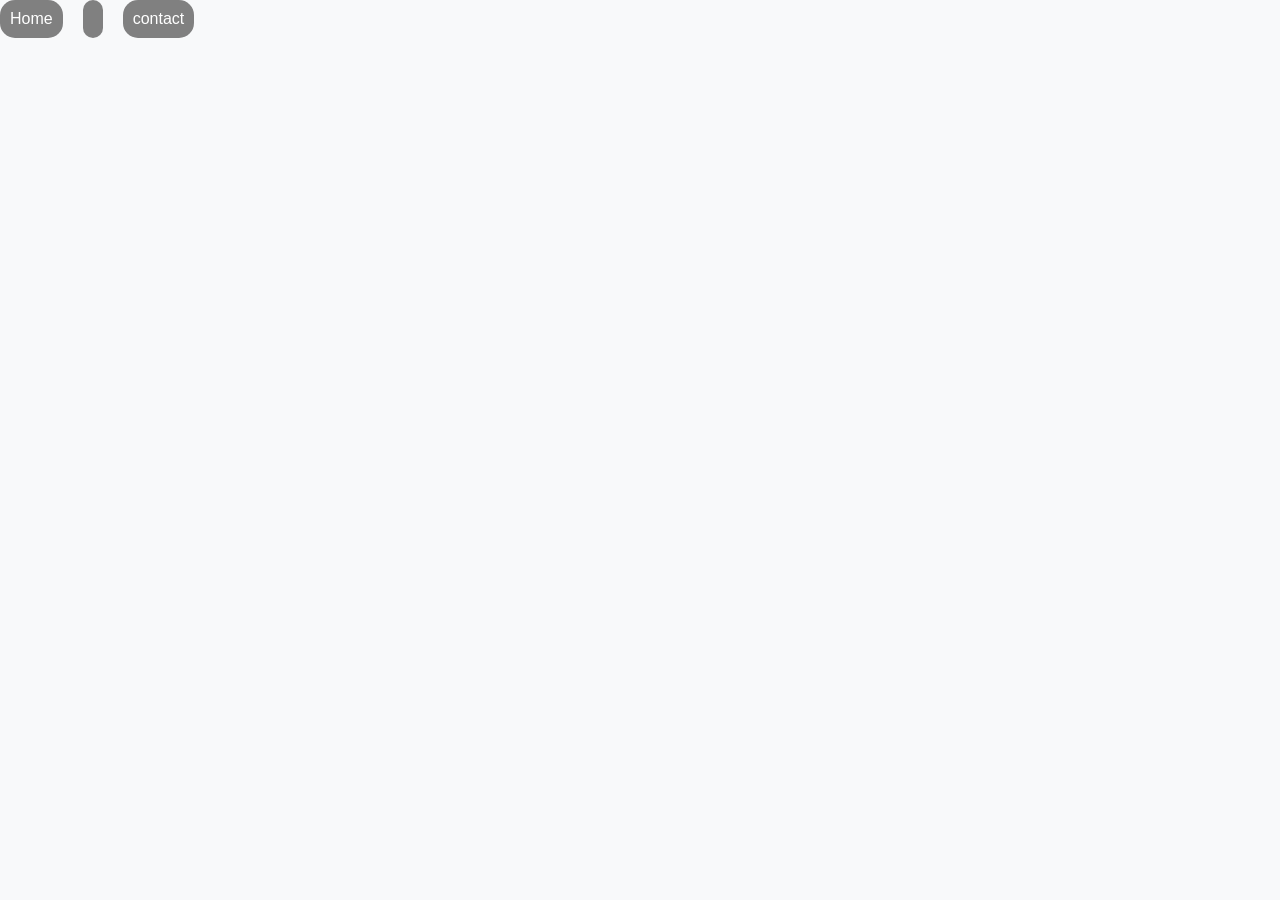
<file: index.html>
<!DOCTYPE html>
<html lang="en">
<head>
    <meta charset="UTF-8">
    <meta name="viewport" content="width=device-width, initial-scale=1.0">
    <title>Document</title>
    <link rel="stylesheet" href="style.css">
</head>
<body>
    <nav>
        <a href="" >Home</a>
        <a href=""></a>
        <a href="" class="contact">contact</a>
    </nav>


    <script src="script.js"></script>
</body>
</html>
</file>
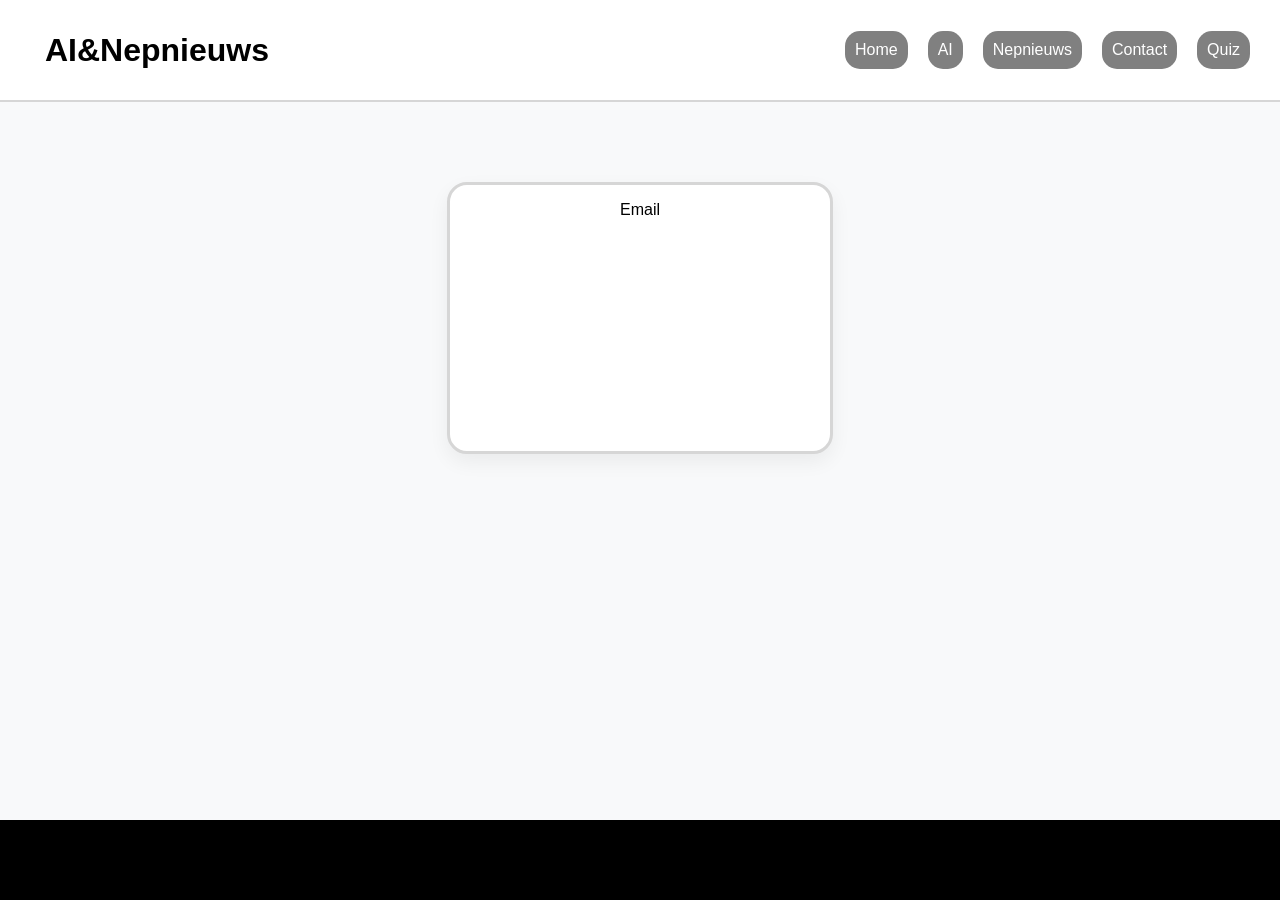
<file: contact.html>
<!DOCTYPE html>
<html lang="en">

<head>
    <meta charset="UTF-8">
    <meta name="viewport" content="width=device-width, initial-scale=1.0">
    <title>Document</title>
    <link rel="stylesheet" href="style.css">

</head>

<body>
    <header>
        <h1>
            AI&Nepnieuws
        </h1>
        <nav>
            <a href="home.html" class="Home">Home</a>
            <a href="AI.html">AI</a>
            <a href="nepnieuws.html">Nepnieuws</a>
            <a href="" class="contact">Contact</a>
            <a href="quiz.html">Quiz</a>
        </nav>
    </header>


    <main>

        <section class="section_Contact">
            <div class="text_Container_Contact">
                <p>Email</p>
                <input type="text">
            </div>
            <div>

            </div>

        </section>


    </main>



    <footer>
        <p>&copy; 2026 Damir&Sefanja</p>
    </footer>
    <script src="script.js"></script>
</body>

</html>
</file>
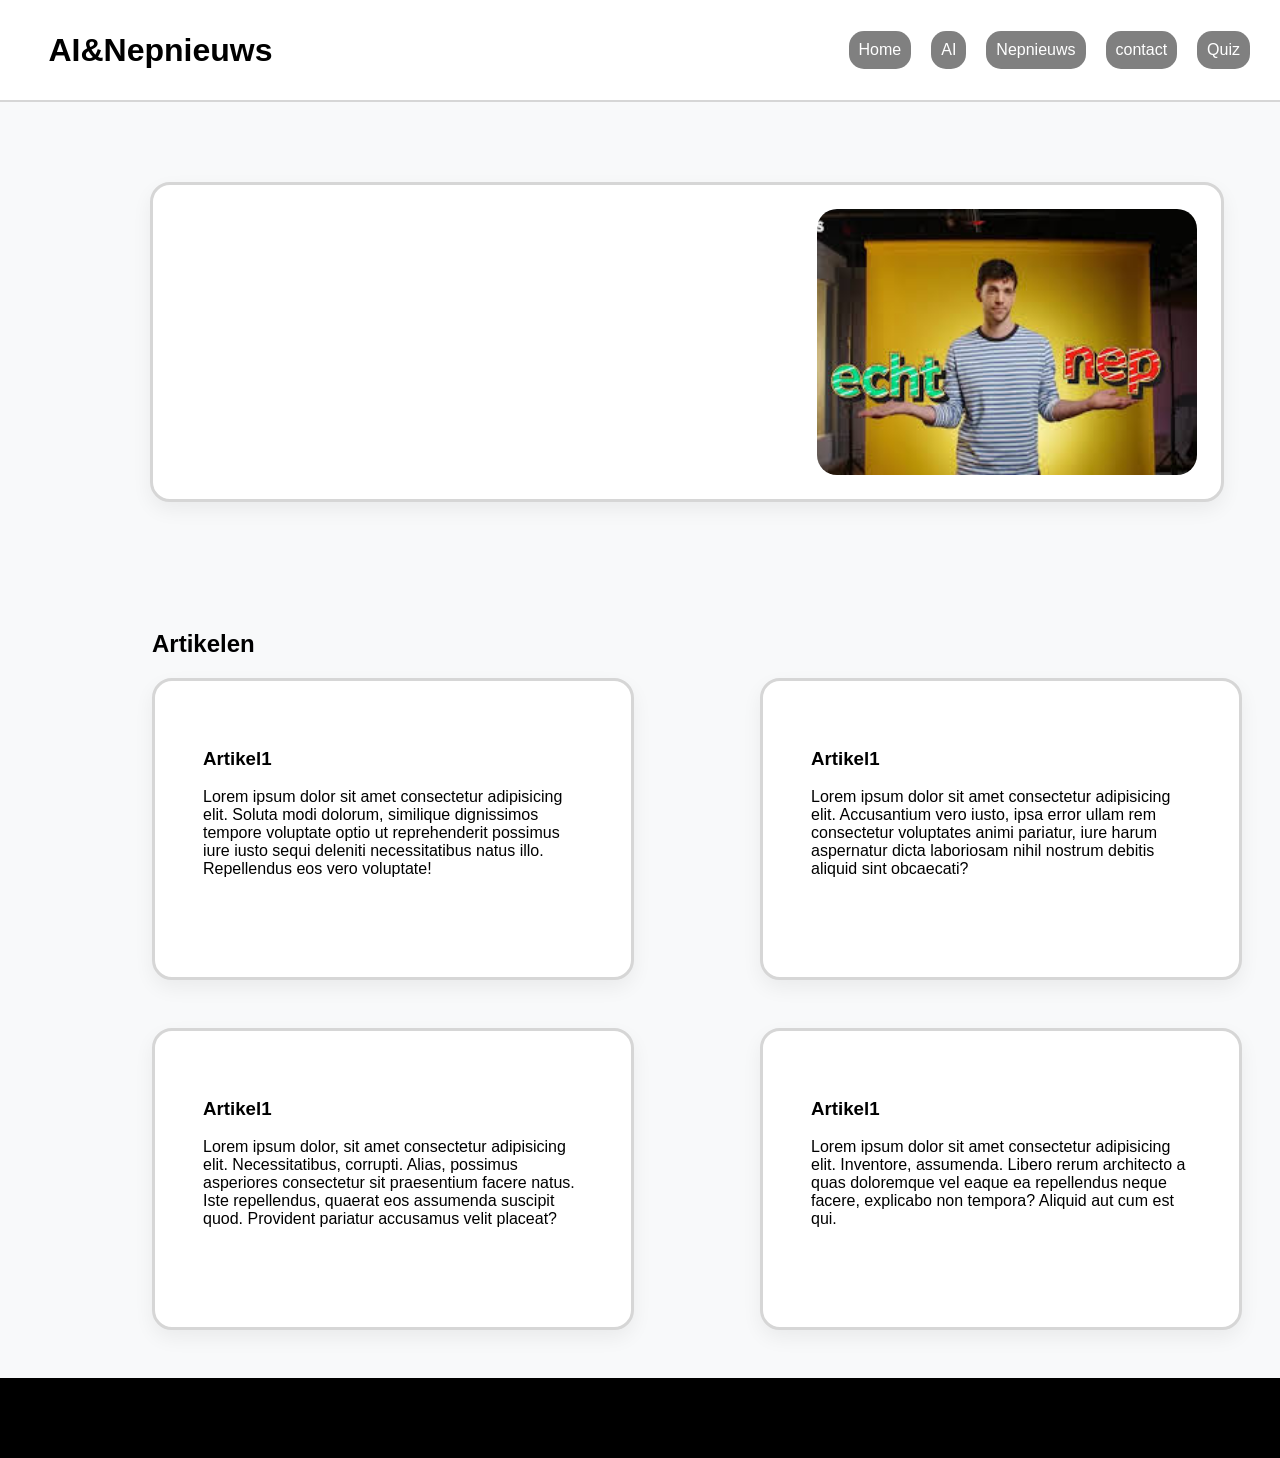
<file: home.html>
<!DOCTYPE html>
<html lang="en">

<head>
    <meta charset="UTF-8">
    <meta name="viewport" content="width=device-width, initial-scale=1.0">
    <title>AI&Nepnieuws</title>
    <link rel="stylesheet" href="style.css">
</head>

<body>
    <header>
        <h1>
            AI&Nepnieuws
        </h1>
        <nav>
            <a href="home.html" class="Home">Home</a>
            <a href="AI.html">AI</a>
            <a href="nepnieuws.html">Nepnieuws</a>
            <a href="contact.html" class="contact">contact</a>
            <a href="quiz.html">Quiz</a>
        </nav>
    </header>


    <main>

        <section class="section">
            <div class="text_Container">
                <img class="foto_AI" src="fotos/nep_of_echt.jfif" alt="">
            </div>

        </section>

        <div class="article_Container">
            <h2>Artikelen</h2>
            <section class="article_grid">
                <article>
                    <h3>Artikel1</h3>
                    Lorem ipsum dolor sit amet consectetur adipisicing elit. Soluta modi dolorum, similique dignissimos
                    tempore voluptate optio ut reprehenderit possimus iure iusto sequi deleniti necessitatibus natus
                    illo.
                    Repellendus eos vero voluptate!
                </article>
                <article>
                    <h3>Artikel1</h3>
                    Lorem ipsum dolor sit amet consectetur adipisicing elit. Accusantium vero iusto, ipsa error ullam
                    rem consectetur voluptates animi pariatur, iure harum aspernatur dicta laboriosam nihil nostrum
                    debitis
                    aliquid sint obcaecati?
                </article>

                <article>
                    <h3>Artikel1</h3>
                    Lorem ipsum dolor, sit amet consectetur adipisicing elit. Necessitatibus, corrupti. Alias, possimus
                    asperiores consectetur sit praesentium facere natus. Iste repellendus, quaerat eos assumenda
                    suscipit
                    quod. Provident pariatur accusamus velit placeat?
                </article>
                <article>
                    <h3>Artikel1</h3>
                    Lorem ipsum dolor sit amet consectetur adipisicing elit. Inventore, assumenda. Libero rerum
                    architecto a quas doloremque vel eaque ea repellendus neque facere, explicabo non tempora? Aliquid
                    aut
                    cum est qui.
                </article>
            </section>
        </div>

    </main>



    <footer>
        <p>&copy; 2026 Damir&Sefanja</p>
    </footer>
    <script src="script.js"></script>
</body>

</html>
</file>
<file: style.css>
html,
body {
    margin: 0;
    font-family: Arial, Helvetica, sans-serif;
}

body {
    color: black;
    display: flex;
    flex-direction: column;
    min-height: 100vh;
    background-color: #f8f9fa;
}

main {
    flex: 1;
}

header {
    width: 100%;
    background-color: #fff;
    height: 100px;
    display: flex;
    position: relative;
    text-decoration: none;
    align-items: center;
    justify-content: right;
    color: black;
    border-bottom: solid 2px rgb(214, 214, 214);

}

h1 {
    margin-right: 45%;
    display: flex;


}

nav {
    display: flex;
    gap: 20px;
    padding-right: 30px;

}

a {
    text-decoration: none;
    color: white;
    padding: 10px;
    border-radius: 15px;
    background-color: gray;


}

.foto_AI {
    display: flex;
    border-radius: 20px;
    width: 380px;
    height: 266px;
    margin-left: 40em;
}

footer {
    color: white;
    display: flex;
    width: 100%;
    height: 80px;
    text-align: center;
    justify-content: center;
    background-color: black;

}

.section {
    display: flex;
    max-width: 100%;
    gap: 300px;

}

.text_Container {
    padding: 1.5em;
    color: black;
    display: flex;
    border-radius: 20px;
    min-width: 380px;
    max-width: fit-content;
    max-height: fit-content;
    min-height: 266px;
    margin-left: 150px;
    margin-top: 80px;
    box-shadow: 0px 8px 20px rgb(0, 0, 0, 0.06);
    margin-bottom: 3em;
    background-color: white;
    border: solid 3px;
    border-color: rgb(214, 214, 214);
    transition: transform 0.3s ease, box-shadow 0.3s ease;

}

.text_Container:hover {
    transform: scale(1.05);

}

.text_Container_Contact,
.text_Container_Quiz {
    color: black;
    display: flex;
    border-radius: 20px;
    width: 380px;
    min-height: 266px;
    margin: auto;
    margin-top: 80px;
    flex-direction: column;
    align-items: center;
    background-color: white;
    max-width: 90%;
    max-height: 90%;
    box-shadow: 0px 8px 20px rgb(0, 0, 0, 0.06);
    border: solid 3px;
    border-color: rgb(214, 214, 214);
    transition: transform 0.3s ease, box-shadow 0.3s ease;
}

.text_Container_Contact:hover   {
        transform: scale(1.05);
}

p {
    display: flex;
    color: black;
    align-items: center;

}

input {
    border-radius: 15px;
    border: none;
}

.quiz {
    padding: 1.5em;

}

.quiz h3 {}

.btn {
    background: #fff;
    width: 100%;
    border: solid 1px #222;
    padding: 10px;
    margin: 10px 0;
    text-align: left;
    border-radius: 4px;
    cursor: pointer;
    transition: all 0.3s;
}

.btn:hover:not([disabled]) {
    background: #222;
    color: #fff;
}

.btn:disabled {
    cursor: no-drop;
    color: black;
}

#next_Btn {
    background: black;
    color: #fff;
    width: 150px;
    border: 0;
    padding: 10px;
    margin: 20px auto 0;
    border-radius: 4px;
    cursor: pointer;
    transition: all 0.3s;
    display: none;
}

#next_Btn:hover {
    background-color: white;
    color: black;
}

.correct {
    background: #9aeabc;
}

.incorrect {
    background: #ff9393;
}

.section_Quiz {
    margin-bottom: 3em;
}

h2 {
    color: black;
    display: flex;
}

article {
    display: block;
    color: black;
    border-radius: 20px;
    width: 380px;
    height: 200px;
    box-shadow: 0px 8px 20px rgb(0, 0, 0, 0.06);
    margin-bottom: 3em;
    background-color: white;
    align-items: center;
    padding: 3em;
    border: solid 3px;
    border-color: rgb(214, 214, 214);
    transition: transform 0.3s ease, box-shadow 0.3s ease;
}

article:hover{
    transform: scale(1.05);
}

.article_grid {
    max-height: 60em;
    display: grid;
    grid-template-columns: repeat(2, 38em);
}

.article_Container {
    margin-left: 9.5em;
    margin-top: 80px;
}
</file>
